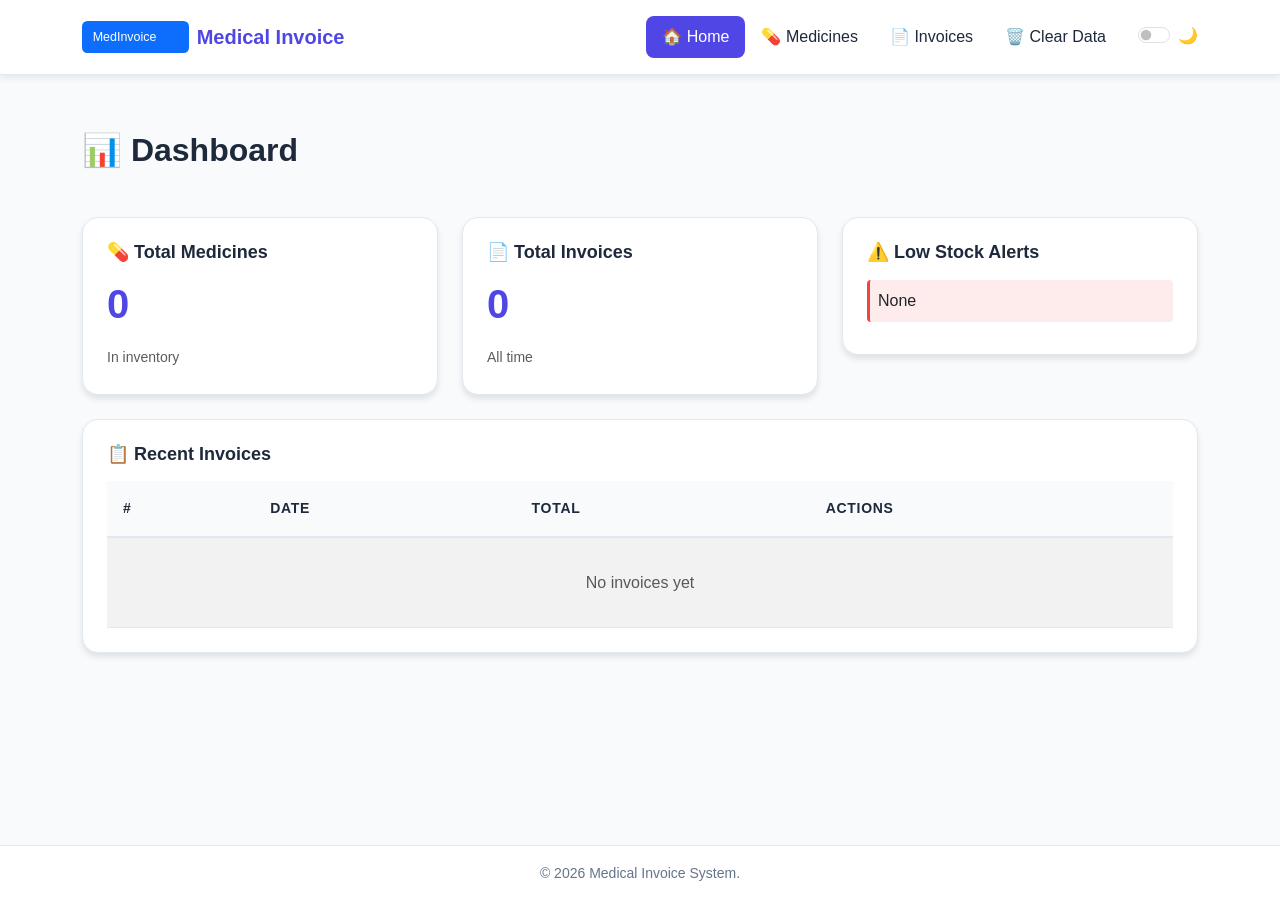
<file: medical-invoice/index.html>
<!doctype html>
<html lang="en">
  <head>
    <meta charset="utf-8">
    <meta name="viewport" content="width=device-width, initial-scale=1">
    <title>Medical Store - Dashboard</title>
    <link href="https://cdn.jsdelivr.net/npm/bootstrap@5.3.2/dist/css/bootstrap.min.css" rel="stylesheet">
    <link rel="stylesheet" href="css/style.css">
  </head>
  <body>
    <nav class="navbar navbar-expand-lg navbar-light" id="main-navbar">
      <div class="container">
        <a class="navbar-brand" href="index.html">
          <img src="assets/logo.svg" alt="Logo" height="32"> 
          Medical Invoice
        </a>
        <button class="navbar-toggler" type="button" data-bs-toggle="collapse" data-bs-target="#nav" aria-controls="nav" aria-expanded="false" aria-label="Toggle navigation">
          <span class="navbar-toggler-icon"></span>
        </button>

        <div class="collapse navbar-collapse" id="nav">
          <ul class="navbar-nav ms-auto align-items-center">
            <li class="nav-item"><a class="nav-link active" href="index.html">🏠 Home</a></li>
            <li class="nav-item"><a class="nav-link" href="add-medicine.html">💊 Medicines</a></li>
            <li class="nav-item"><a class="nav-link" href="invoice.html">📄 Invoices</a></li>
            <li class="nav-item"><a class="nav-link" href="#" id="clear-data">🗑️ Clear Data</a></li>
            <li class="nav-item ms-3">
              <div class="form-check form-switch">
                <input class="form-check-input" type="checkbox" id="darkModeToggle" role="switch">
                <label class="form-check-label" for="darkModeToggle">🌙</label>
              </div>
            </li>
          </ul>
        </div>
      </div>
    </nav>

    <main class="container my-4">
      <div class="row g-4">
        <div class="col-12">
          <h1>📊 Dashboard</h1>
        </div>

        <div class="col-md-4">
          <div class="card">
            <div class="card-body">
              <h5 class="card-title">💊 Total Medicines</h5>
              <p class="card-text display-6" id="total-medicines">0</p>
              <small class="text-muted">In inventory</small>
            </div>
          </div>
        </div>

        <div class="col-md-4">
          <div class="card">
            <div class="card-body">
              <h5 class="card-title">📄 Total Invoices</h5>
              <p class="card-text display-6" id="total-invoices">0</p>
              <small class="text-muted">All time</small>
            </div>
          </div>
        </div>

        <div class="col-md-4">
          <div class="card">
            <div class="card-body">
              <h5 class="card-title">⚠️ Low Stock Alerts</h5>
              <ul id="low-stock-list" class="mb-0"></ul>
            </div>
          </div>
        </div>

        <div class="col-12 mt-4">
          <div class="card">
            <div class="card-body">
              <h5 class="card-title">📋 Recent Invoices</h5>
              <div class="table-responsive">
                <table class="table table-striped table-hover" id="recent-invoices-table">
                  <thead>
                    <tr>
                      <th>#</th>
                      <th>Date</th>
                      <th>Total</th>
                      <th>Actions</th>
                    </tr>
                  </thead>
                  <tbody></tbody>
                </table>
              </div>
            </div>
          </div>
        </div>

      </div>
    </main>

    <footer class="text-center py-3">
      <div class="container">
        <p class="mb-0">&copy; <span id="year"></span> Medical Invoice System.</p>
      </div>
    </footer>

    <script src="https://cdn.jsdelivr.net/npm/bootstrap@5.3.2/dist/js/bootstrap.bundle.min.js"></script>
    <script src="js/main.js"></script>
    <script src="js/medicine.js"></script>
    <script src="js/invoice.js"></script>
  </body>
</html>
</file>
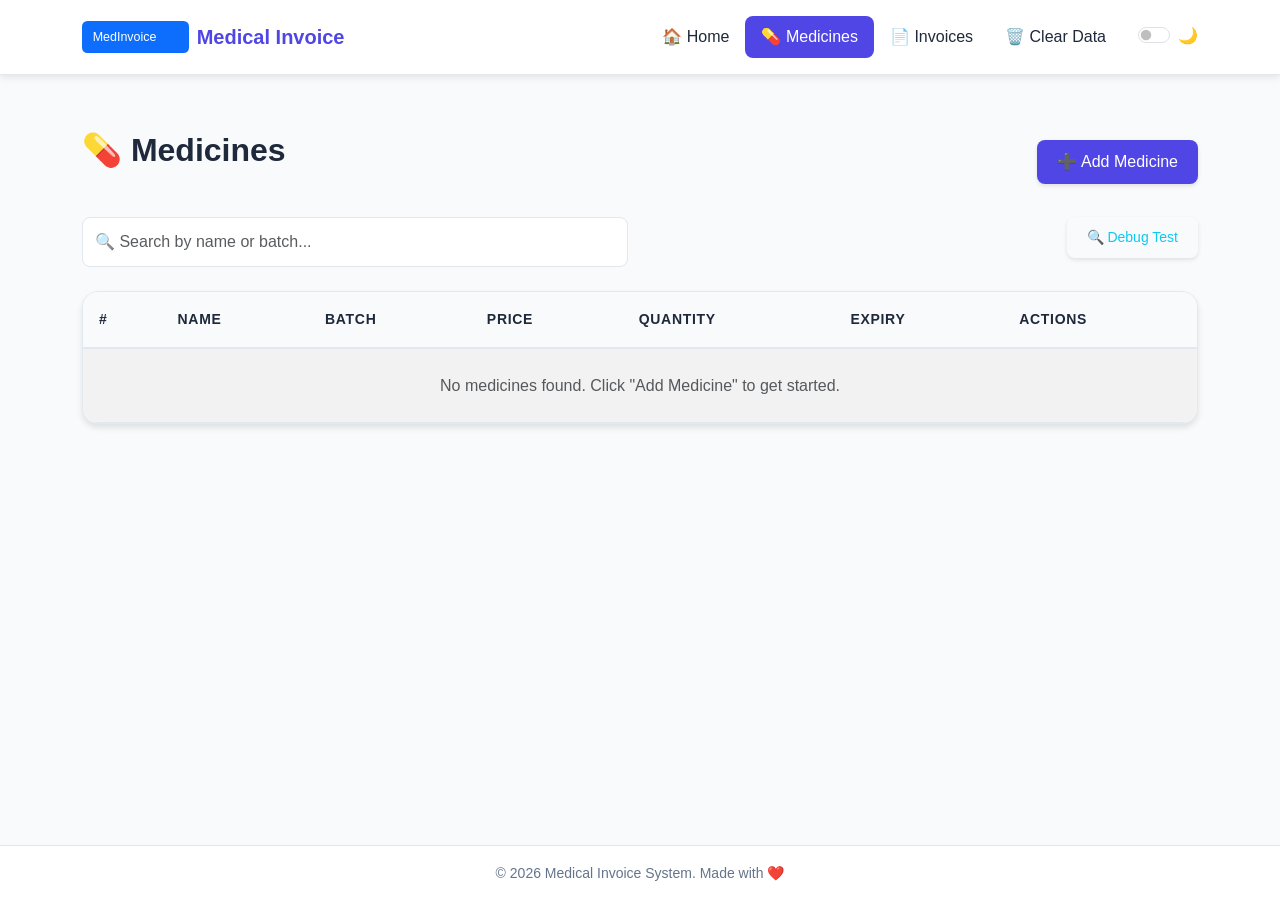
<file: medical-invoice/add-medicine.html>
<!doctype html>
<html lang="en">
  <head>
    <meta charset="utf-8">
    <meta name="viewport" content="width=device-width, initial-scale=1">
    <title>Manage Medicines</title>
    <link href="https://cdn.jsdelivr.net/npm/bootstrap@5.3.2/dist/css/bootstrap.min.css" rel="stylesheet">
    <link rel="stylesheet" href="css/style.css">
  </head>
  <body>
    <nav class="navbar navbar-expand-lg navbar-light" id="main-navbar">
      <div class="container">
        <a class="navbar-brand" href="index.html">
          <img src="assets/logo.svg" alt="Logo" height="32"> 
          Medical Invoice
        </a>
        <button class="navbar-toggler" type="button" data-bs-toggle="collapse" data-bs-target="#nav">
          <span class="navbar-toggler-icon"></span>
        </button>
        <div class="collapse navbar-collapse" id="nav">
          <ul class="navbar-nav ms-auto align-items-center">
            <li class="nav-item"><a class="nav-link" href="index.html">🏠 Home</a></li>
            <li class="nav-item"><a class="nav-link active" href="add-medicine.html">💊 Medicines</a></li>
            <li class="nav-item"><a class="nav-link" href="invoice.html">📄 Invoices</a></li>
            <li class="nav-item"><a class="nav-link" href="#" id="clear-data">🗑️ Clear Data</a></li>
            <li class="nav-item ms-3">
              <div class="form-check form-switch">
                <input class="form-check-input" type="checkbox" id="darkModeToggle" role="switch">
                <label class="form-check-label" for="darkModeToggle">🌙</label>
              </div>
            </li>
          </ul>
        </div>
      </div>
    </nav>

    <main class="container my-4">
      <div class="d-flex justify-content-between align-items-center mb-4">
        <h1>💊 Medicines</h1>
        <button class="btn btn-primary" data-bs-toggle="modal" data-bs-target="#medicineModal" id="add-medicine-btn">
          ➕ Add Medicine
        </button>
      </div>

      <div class="row mb-4">
        <div class="col-md-6">
          <input type="text" id="search-medicine" class="form-control" placeholder="🔍 Search by name or batch...">
        </div>
        <div class="col-md-6 text-end">
          <button class="btn btn-sm btn-outline-info" onclick="debugTest()">🔍 Debug Test</button>
        </div>
      </div>

      <div class="card">
        <div class="card-body p-0">
          <div class="table-responsive">
            <table class="table table-striped table-hover mb-0" id="medicines-table">
              <thead>
                <tr>
                  <th>#</th>
                  <th>Name</th>
                  <th>Batch</th>
                  <th>Price</th>
                  <th>Quantity</th>
                  <th>Expiry</th>
                  <th>Actions</th>
                </tr>
              </thead>
              <tbody></tbody>
            </table>
          </div>
        </div>
      </div>
    </main>

    <!-- Modal -->
    <div class="modal fade" id="medicineModal" tabindex="-1" aria-labelledby="medicineModalLabel" aria-hidden="true">
      <div class="modal-dialog">
        <form class="modal-content needs-validation" novalidate id="medicine-form">
          <div class="modal-header">
            <h5 class="modal-title" id="medicineModalLabel">Add Medicine</h5>
            <button type="button" class="btn-close" data-bs-dismiss="modal" aria-label="Close"></button>
          </div>
          <div class="modal-body">
            <input type="hidden" id="medicine-id">
            <div class="mb-3">
              <label class="form-label">Name</label>
              <input type="text" id="med-name" class="form-control" required>
              <div class="invalid-feedback">Please enter medicine name.</div>
            </div>
            <div class="mb-3">
              <label class="form-label">Batch No</label>
              <input type="text" id="med-batch" class="form-control" required>
              <div class="invalid-feedback">Please enter batch number.</div>
            </div>
            <div class="mb-3">
              <label class="form-label">Price</label>
              <input type="number" id="med-price" class="form-control" min="0" step="0.01" required>
              <div class="invalid-feedback">Please enter valid price.</div>
            </div>
            <div class="mb-3">
              <label class="form-label">Quantity</label>
              <input type="number" id="med-qty" class="form-control" min="0" required>
              <div class="invalid-feedback">Please enter quantity.</div>
            </div>
            <div class="mb-3">
              <label class="form-label">Expiry Date</label>
              <input type="date" id="med-expiry" class="form-control" required>
              <div class="invalid-feedback">Please select expiry date.</div>
            </div>
          </div>
          <div class="modal-footer">
            <button type="button" class="btn btn-secondary" data-bs-dismiss="modal">Cancel</button>
            <button type="submit" class="btn btn-primary">Save</button>
          </div>
        </form>
      </div>
    </div>

    <footer class="text-center py-3">
      <div class="container">
        <p class="mb-0">&copy; <span id="year2"></span> Medical Invoice System. Made with ❤️</p>
      </div>
    </footer>

    <script src="https://cdn.jsdelivr.net/npm/bootstrap@5.3.2/dist/js/bootstrap.bundle.min.js"></script>
    <script src="js/main.js"></script>
    <script src="js/medicine.js"></script>
    <script>
      // Debug function
      function debugTest() {
        console.log('=== DEBUG TEST ===');
        console.log('1. Form element:', document.getElementById('medicine-form'));
        console.log('2. medStore available:', typeof window.medStore);
        console.log('3. getMedicines:', typeof getMedicines);
        console.log('4. Current medicines:', window.medStore ? window.medStore.getMedicines() : 'N/A');
        console.log('5. appUtils:', typeof window.appUtils);
        
        // Try adding a test medicine
        if(window.medStore) {
          const testMed = {
            id: null,
            name: 'Debug Test Med',
            batch: 'TEST999',
            price: 99.99,
            quantity: 10,
            expiry: '2026-12-31'
          };
          console.log('6. Attempting to add:', testMed);
          window.medStore.upsertMedicine(testMed);
          console.log('7. After add, medicines:', window.medStore.getMedicines());
          alert('Debug test complete! Check console (F12) for results.');
          renderMedicines();
        } else {
          alert('Error: medStore not available!');
        }
      }
    </script>
  </body>
</html>
</file>
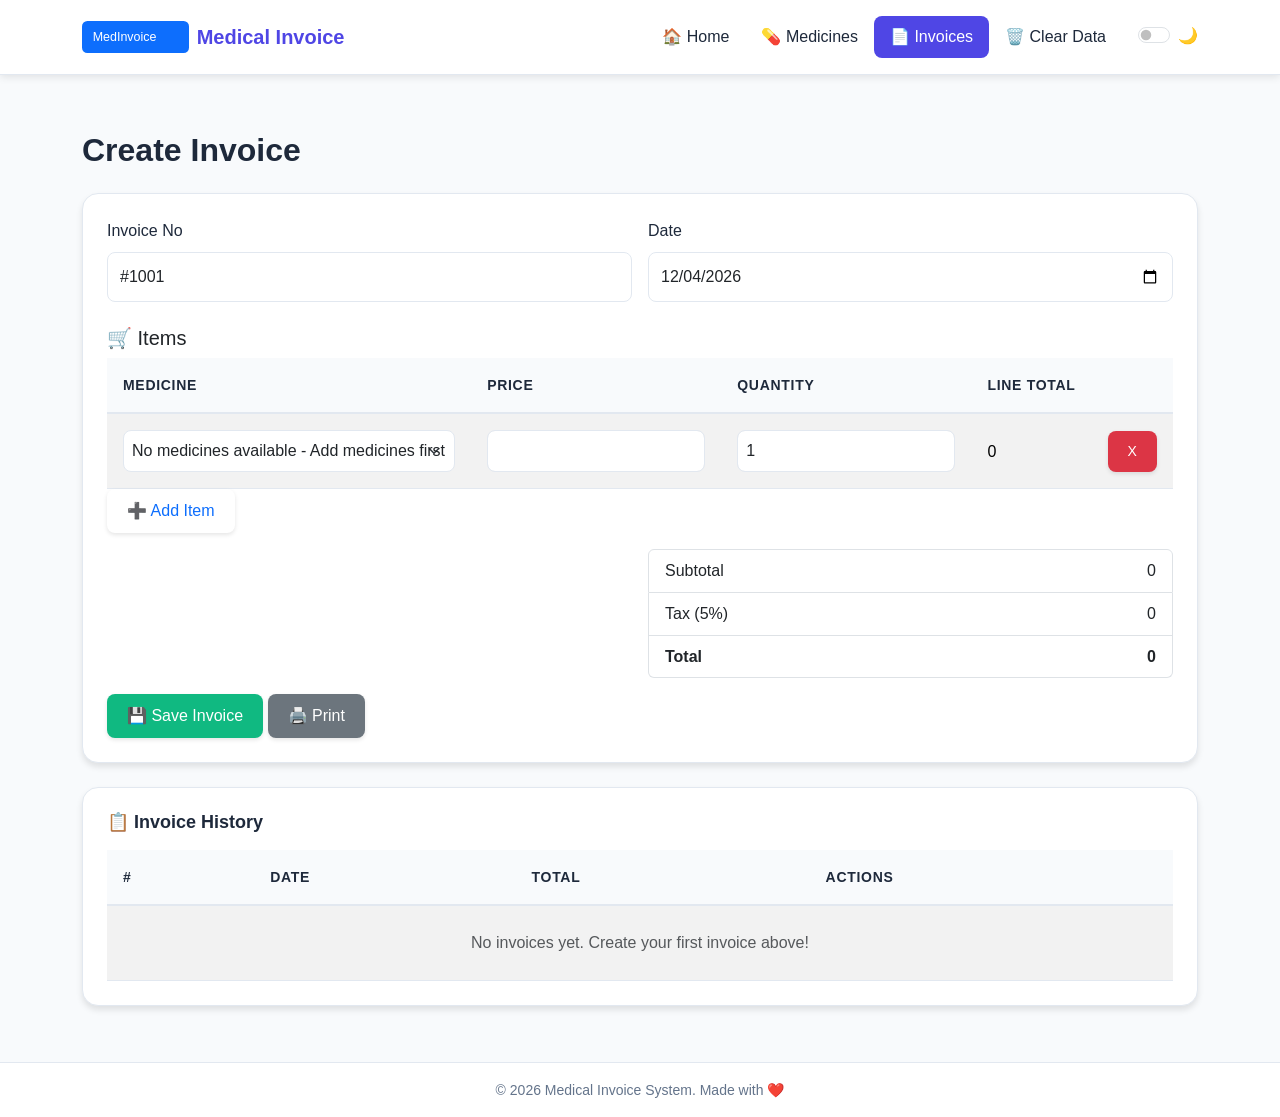
<file: medical-invoice/invoice.html>
<!doctype html>
<html lang="en">
  <head>
    <meta charset="utf-8">
    <meta name="viewport" content="width=device-width, initial-scale=1">
    <title>Create Invoice</title>
    <link href="https://cdn.jsdelivr.net/npm/bootstrap@5.3.2/dist/css/bootstrap.min.css" rel="stylesheet">
    <link rel="stylesheet" href="css/style.css">
  </head>
  <body>
    <nav class="navbar navbar-expand-lg navbar-light" id="main-navbar">
      <div class="container">
        <a class="navbar-brand" href="index.html">
          <img src="assets/logo.svg" alt="Logo" height="32"> 
          Medical Invoice
        </a>
        <button class="navbar-toggler" type="button" data-bs-toggle="collapse" data-bs-target="#nav">
          <span class="navbar-toggler-icon"></span>
        </button>
        <div class="collapse navbar-collapse" id="nav">
          <ul class="navbar-nav ms-auto align-items-center">
            <li class="nav-item"><a class="nav-link" href="index.html">🏠 Home</a></li>
            <li class="nav-item"><a class="nav-link" href="add-medicine.html">💊 Medicines</a></li>
            <li class="nav-item"><a class="nav-link active" href="invoice.html">📄 Invoices</a></li>
            <li class="nav-item"><a class="nav-link" href="#" id="clear-data">🗑️ Clear Data</a></li>
            <li class="nav-item ms-3">
              <div class="form-check form-switch">
                <input class="form-check-input" type="checkbox" id="darkModeToggle" role="switch">
                <label class="form-check-label" for="darkModeToggle">🌙</label>
              </div>
            </li>
          </ul>
        </div>
      </div>
    </nav>

    <main class="container my-4">
      <h1>Create Invoice</h1>

      <div class="card mb-4">
        <div class="card-body">
          <form id="invoice-form" class="row g-3 needs-validation" novalidate>
            <div class="col-md-6">
              <label class="form-label">Invoice No</label>
              <input type="text" class="form-control" id="invoice-no" readonly value="#1001">
            </div>
            <div class="col-md-6">
              <label class="form-label">Date</label>
              <input type="date" class="form-control" id="invoice-date" required>
            </div>

            <div class="col-12 mt-4">
              <h5>🛒 Items</h5>
              <div class="table-responsive">
                <table class="table table-striped table-hover" id="invoice-items-table">
                  <thead>
                    <tr>
                      <th>Medicine</th>
                      <th>Price</th>
                      <th>Quantity</th>
                      <th>Line Total</th>
                      <th></th>
                    </tr>
                  </thead>
                  <tbody></tbody>
                </table>
              </div>
              <button type="button" class="btn btn-outline-primary" id="add-item">➕ Add Item</button>
            </div>

            <div class="col-md-6 offset-md-6">
              <ul class="list-group">
                <li class="list-group-item d-flex justify-content-between">Subtotal <span id="subtotal">0</span></li>
                <li class="list-group-item d-flex justify-content-between">Tax (5%) <span id="tax">0</span></li>
                <li class="list-group-item d-flex justify-content-between fw-bold">Total <span id="total">0</span></li>
              </ul>
            </div>

            <div class="col-12 mt-3">
              <button class="btn btn-success" id="save-invoice">💾 Save Invoice</button>
              <button class="btn btn-secondary" id="print-invoice" type="button">🖨️ Print</button>
            </div>
          </form>
        </div>
      </div>

      <div class="card d-print-none">
        <div class="card-body">
          <h5 class="card-title">📋 Invoice History</h5>
          <div class="table-responsive">
            <table class="table table-striped table-hover" id="invoices-table">
              <thead>
                <tr>
                  <th>#</th>
                  <th>Date</th>
                  <th>Total</th>
                  <th>Actions</th>
                </tr>
              </thead>
              <tbody></tbody>
            </table>
          </div>
        </div>
      </div>

    </main>

    <footer class="text-center py-3">
      <div class="container">
        <p class="mb-0">&copy; <span id="year3"></span> Medical Invoice System. Made with ❤️</p>
      </div>
    </footer>

    <script src="https://cdn.jsdelivr.net/npm/bootstrap@5.3.2/dist/js/bootstrap.bundle.min.js"></script>
    <script src="js/main.js"></script>
    <script src="js/medicine.js"></script>
    <script src="js/invoice.js"></script>
  </body>
</html>
</file>
<file: medical-invoice/css/style.css>
:root {
  --primary: #4f46e5;
  --primary-dark: #4338ca;
  --secondary: #06b6d4;
  --success: #10b981;
  --danger: #ef4444;
  --warning: #f59e0b;
  --bg: #f8fafc;
  --text: #1e293b;
  --card: #ffffff;
  --border: #e2e8f0;
  --shadow: rgba(0, 0, 0, 0.1);
  --shadow-lg: rgba(0, 0, 0, 0.15);
}

body {
  background: var(--bg);
  color: var(--text);
  font-family: 'Inter', -apple-system, BlinkMacSystemFont, 'Segoe UI', Roboto, sans-serif;
  line-height: 1.6;
  min-height: 100vh;
  display: flex;
  flex-direction: column;
}

/* Navbar */
.navbar {
  background: var(--card) !important;
  box-shadow: 0 2px 8px var(--shadow);
  padding: 1rem 0;
  border-bottom: 1px solid var(--border);
}

.navbar-brand {
  font-weight: 700;
  font-size: 1.25rem;
  color: var(--primary) !important;
  display: flex;
  align-items: center;
  gap: 0.5rem;
}

.navbar-brand img {
  margin-right: 0;
}

.nav-link {
  font-weight: 500;
  color: var(--text) !important;
  padding: 0.5rem 1rem !important;
  border-radius: 0.5rem;
  transition: all 0.2s;
}

.nav-link:hover {
  background: var(--bg);
  color: var(--primary) !important;
}

.nav-link.active {
  background: var(--primary);
  color: white !important;
}

/* Main content */
main {
  flex: 1;
  padding: 2rem 0;
}

h1 {
  font-weight: 700;
  color: var(--text);
  margin-bottom: 1.5rem;
  font-size: 2rem;
}

/* Cards */
.card {
  background: var(--card);
  border: 1px solid var(--border);
  border-radius: 1rem;
  box-shadow: 0 4px 6px var(--shadow);
  transition: transform 0.2s, box-shadow 0.2s;
  overflow: hidden;
}

.card:hover {
  transform: translateY(-2px);
  box-shadow: 0 8px 12px var(--shadow-lg);
}

.card-body {
  padding: 1.5rem;
}

.card-title {
  font-weight: 600;
  color: var(--text);
  margin-bottom: 1rem;
  font-size: 1.125rem;
}

.display-6 {
  font-weight: 700;
  color: var(--primary);
}

/* Tables */
.table {
  margin-bottom: 0;
}

.table thead th {
  background: var(--bg);
  color: var(--text);
  font-weight: 600;
  border-bottom: 2px solid var(--border);
  padding: 1rem;
  text-transform: uppercase;
  font-size: 0.875rem;
  letter-spacing: 0.05em;
}

.table tbody tr {
  transition: background 0.15s;
}

.table-striped tbody tr:nth-of-type(odd) {
  background: rgba(248, 250, 252, 0.5);
}

.table-hover tbody tr:hover {
  background: rgba(79, 70, 229, 0.05);
}

.table td {
  padding: 1rem;
  vertical-align: middle;
  border-color: var(--border);
}

.table tbody td[colspan] {
  padding: 2rem;
  font-size: 1rem;
}

/* Low stock warning */
.low-stock {
  color: var(--danger);
  font-weight: 600;
  position: relative;
}

.low-stock::before {
  content: '⚠️ ';
  margin-right: 0.25rem;
}

#low-stock-list {
  list-style: none;
  padding: 0;
  margin: 0;
}

#low-stock-list li {
  padding: 0.5rem;
  margin-bottom: 0.5rem;
  background: rgba(239, 68, 68, 0.1);
  border-left: 3px solid var(--danger);
  border-radius: 0.25rem;
}

/* Buttons */
.btn {
  font-weight: 500;
  padding: 0.625rem 1.25rem;
  border-radius: 0.5rem;
  transition: all 0.2s;
  border: none;
  box-shadow: 0 2px 4px rgba(0, 0, 0, 0.1);
}

.btn:hover {
  transform: translateY(-1px);
  box-shadow: 0 4px 8px rgba(0, 0, 0, 0.15);
}

.btn-primary {
  background: var(--primary);
}

.btn-primary:hover {
  background: var(--primary-dark);
}

.btn-success {
  background: var(--success);
}

.btn-outline-secondary:hover,
.btn-outline-danger:hover,
.btn-outline-primary:hover {
  transform: translateY(-1px);
}

/* Forms */
.form-control,
.form-select {
  border: 1px solid var(--border);
  border-radius: 0.5rem;
  padding: 0.75rem;
  transition: all 0.2s;
}

.form-control:focus,
.form-select:focus {
  border-color: var(--primary);
  box-shadow: 0 0 0 3px rgba(79, 70, 229, 0.1);
}

.form-label {
  font-weight: 500;
  color: var(--text);
  margin-bottom: 0.5rem;
}

/* Modal */
.modal-content {
  border: none;
  border-radius: 1rem;
  box-shadow: 0 20px 25px -5px rgba(0, 0, 0, 0.1);
}

.modal-header {
  border-bottom: 1px solid var(--border);
  padding: 1.5rem;
}

.modal-title {
  font-weight: 600;
  color: var(--text);
}

.modal-body {
  padding: 1.5rem;
}

.modal-footer {
  border-top: 1px solid var(--border);
  padding: 1rem 1.5rem;
}

/* Dark mode toggle */
.form-check-input:checked {
  background-color: var(--primary);
  border-color: var(--primary);
}

/* Invoice items table */
#invoice-items-table select.form-select,
#invoice-items-table input {
  min-width: 120px;
  padding: 0.5rem;
}

/* Footer */
footer {
  background: var(--card);
  border-top: 1px solid var(--border);
  padding: 1.5rem 0;
  margin-top: auto;
  color: #64748b;
  font-size: 0.875rem;
}

/* Dark mode */
body.dark {
  --bg: #0f172a;
  --text: #e2e8f0;
  --card: #1e293b;
  --border: #334155;
  --shadow: rgba(0, 0, 0, 0.3);
  --shadow-lg: rgba(0, 0, 0, 0.4);
}

body.dark .navbar {
  background: var(--card) !important;
}

body.dark .table thead th {
  background: #0f172a;
}

body.dark .table-striped tbody tr:nth-of-type(odd) {
  background: rgba(15, 23, 42, 0.5);
}

body.dark .table-hover tbody tr:hover {
  background: rgba(79, 70, 229, 0.15);
}

body.dark .nav-link:hover {
  background: #0f172a;
}

body.dark .form-control,
body.dark .form-select {
  background: #0f172a;
  color: var(--text);
  border-color: var(--border);
}

body.dark .form-control:focus,
body.dark .form-select:focus {
  background: #0f172a;
  color: var(--text);
}

/* Animations */
@keyframes fadeIn {
  from {
    opacity: 0;
    transform: translateY(10px);
  }
  to {
    opacity: 1;
    transform: translateY(0);
  }
}

.card {
  animation: fadeIn 0.3s ease-out;
}

/* Print styles */
@media print {
  nav,
  footer,
  .btn,
  .form-check {
    display: none !important;
  }
  
  body {
    background: white;
  }
  
  .card {
    box-shadow: none;
    border: 1px solid #ddd;
  }
}

/* Responsive */
@media (max-width: 768px) {
  h1 {
    font-size: 1.5rem;
  }
  
  .card-body {
    padding: 1rem;
  }
  
  .table td,
  .table th {
    padding: 0.75rem 0.5rem;
    font-size: 0.875rem;
  }
}
</file>
